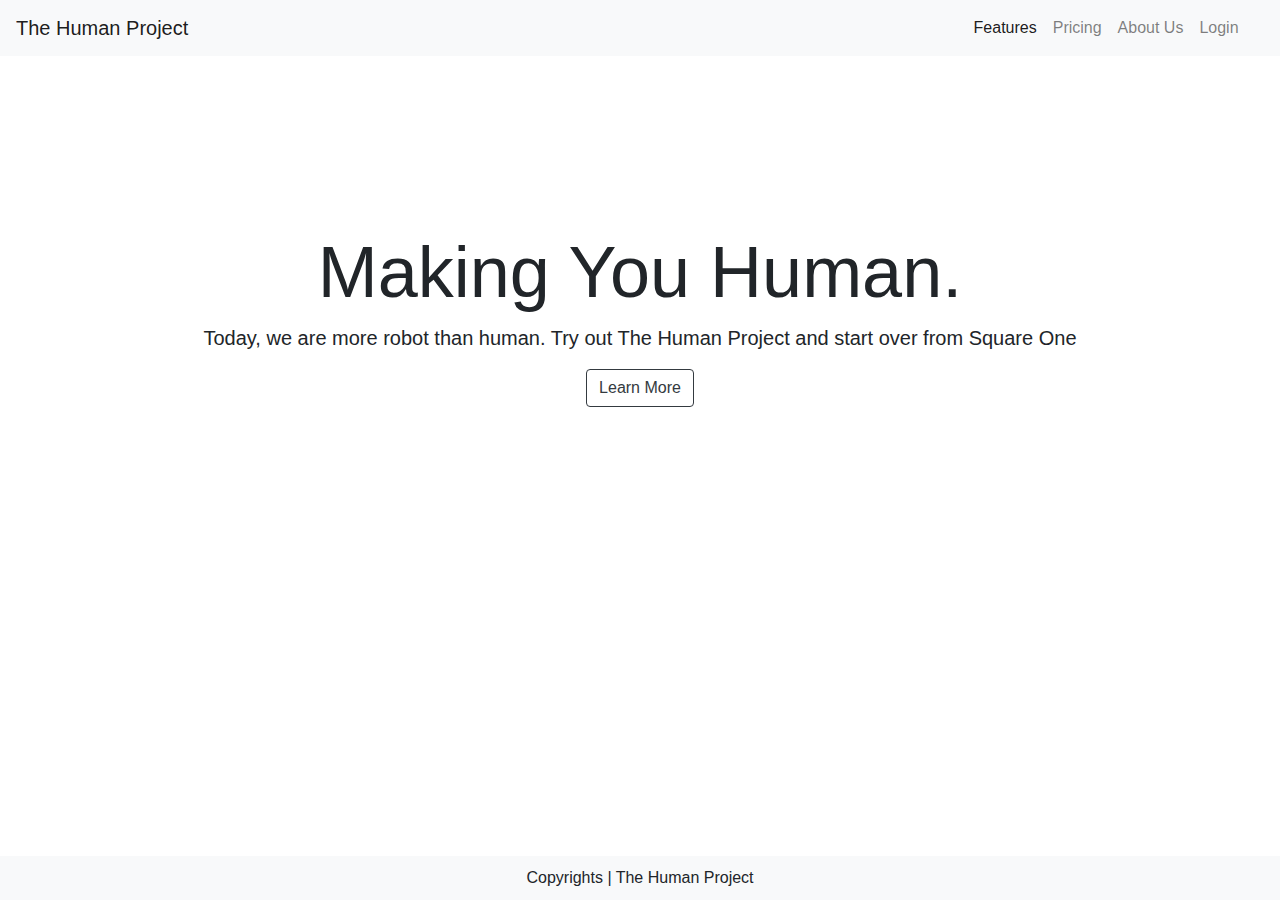
<file: index.html>
<!DOCTYPE html>
<html lang="en">
  <head>
    <meta charset="utf-8" />
    <meta http-equiv="X-UA-Compatible" content="IE=edge" />
    <title></title>
    <meta name="description" content="Human Website Landing Page" />
    <meta
      name="viewport"
      content="width=device-width, initial-scale=1, shrink-to-fit=no"
    />
    <link rel="stylesheet" href="css/bootstrap/bootstrap.css" />
    <link rel="stylesheet" href="css/site.css" />
    <script src="https://ajax.googleapis.com/ajax/libs/jquery/3.5.1/jquery.min.js"></script>
    <script>
      $(document).ready(function () {
        $("#human-nav-bar").load("html/partials/navbar.html");
      });
    </script>
  </head>

  <body>
    <header>
      <div id="human-nav-bar"></div>
    </header>
    <main>
      <div class="human-main-box text-center">
        <h1 class="display-3">Making You Human.</h1>
        <p class="lead">
          Today, we are more robot than human. Try out The Human Project and
          start over from Square One
        </p>
        <button type="button" class="btn btn-outline-dark">Learn More</button>
      </div>
    </main>
    <footer class="text-center human-footer-box fixed-bottom">
      Copyrights | The Human Project
    </footer>
  </body>
</html>
</file>
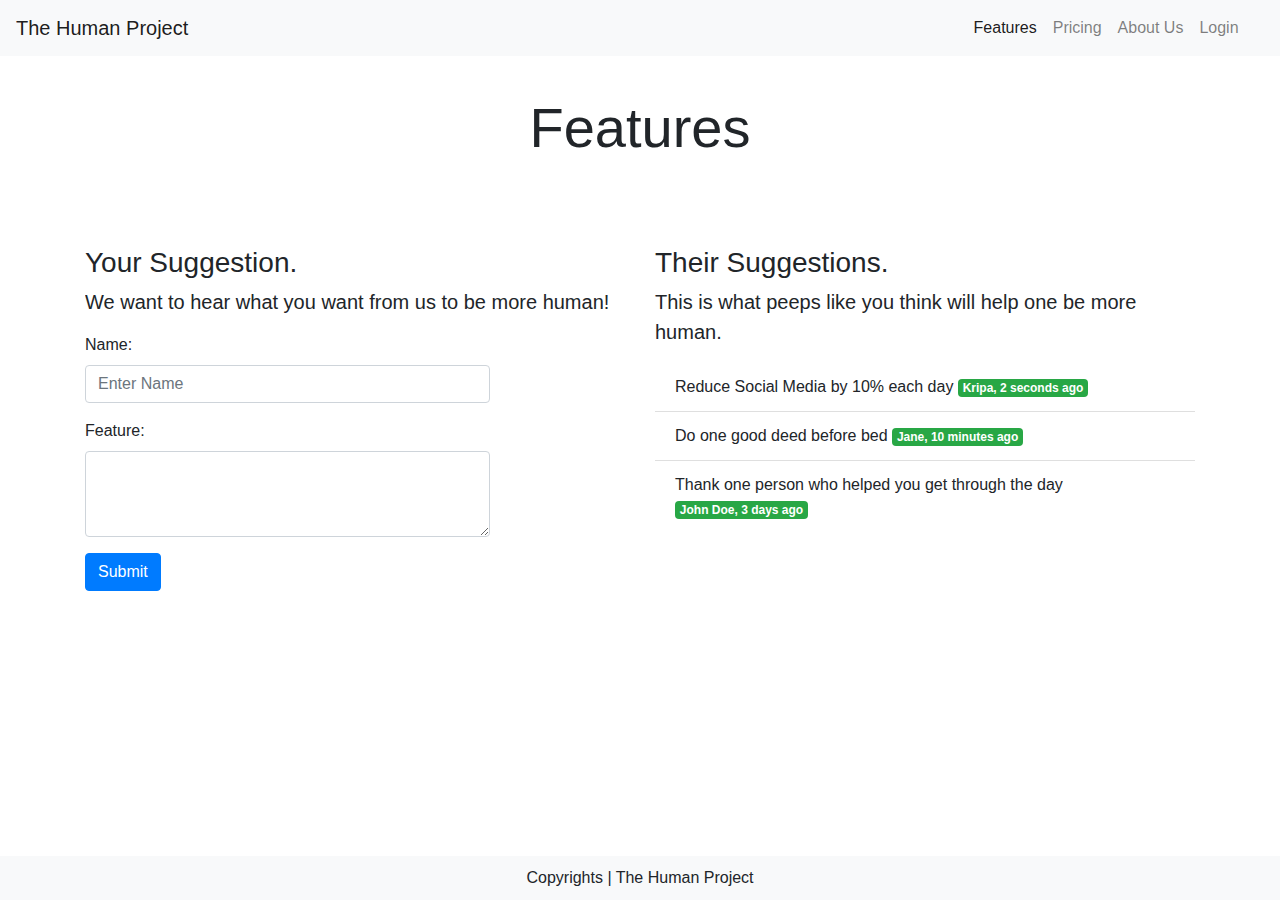
<file: html/features.html>
<!DOCTYPE html>
<html lang="en">
  <head>
    <meta charset="utf-8" />
    <meta http-equiv="X-UA-Compatible" content="IE=edge" />
    <title></title>
    <meta name="description" content="Human Website Landing Page" />
    <meta
      name="viewport"
      content="width=device-width, initial-scale=1, shrink-to-fit=no"
    />
    <link rel="stylesheet" href="../css/bootstrap/bootstrap.css" />
    <link rel="stylesheet" href="../css/site.css" />
    <script src="https://ajax.googleapis.com/ajax/libs/jquery/3.5.1/jquery.min.js"></script>
    <script>
      $(document).ready(function () {
        $("#human-nav-bar").load("partials/navbar.html");
      });
    </script>
  </head>

  <body>
    <header>
      <div id="human-nav-bar"></div>
    </header>
    <main>
      <div class="text-center human-features-box">
        <h1 class="display-4">Features</h1>
        <div class="container text-left human-features-container">
          <div class="row">
            <div class="col">
              <h3 class="font-weight-normal">Your Suggestion.</h3>
              <p class="lead">
                We want to hear what you want from us to be more human!
              </p>
              <form class="human-features-form">
                <div class="form-group">
                  <label for="exampleFormControlName">Name:</label>
                  <input
                    type="text"
                    class="form-control"
                    id="exampleFormControlName"
                    placeholder="Enter Name"
                  />
                </div>
                <div class="form-group">
                  <label for="exampleFormControlTextarea1">Feature:</label>
                  <textarea
                    class="form-control"
                    id="exampleFormControlTextarea1"
                    rows="3"
                  ></textarea>
                </div>
                <button type="submit" class="btn btn-primary">Submit</button>
              </form>
            </div>
            <div class="col">
              <h3 class="font-weight-normal">Their Suggestions.</h3>
              <p class="lead">
                This is what peeps like you think will help one be more human.
              </p>
              <ul class="list-group list-group-flush">
                <li class="list-group-item">
                  Reduce Social Media by 10% each day
                  <span class="badge badge-success"> Kripa, 2 seconds ago</span>
                </li>
                <li class="list-group-item">
                  Do one good deed before bed
                  <span class="badge badge-success"> Jane, 10 minutes ago</span>
                </li>
                <li class="list-group-item">
                  Thank one person who helped you get through the day
                  <span class="badge badge-success"> John Doe, 3 days ago</span>
                </li>
              </ul>
            </div>
          </div>
        </div>
      </div>
    </main>
    <footer class="text-center human-footer-box fixed-bottom">
      Copyrights | The Human Project
    </footer>
  </body>
</html>
</file>
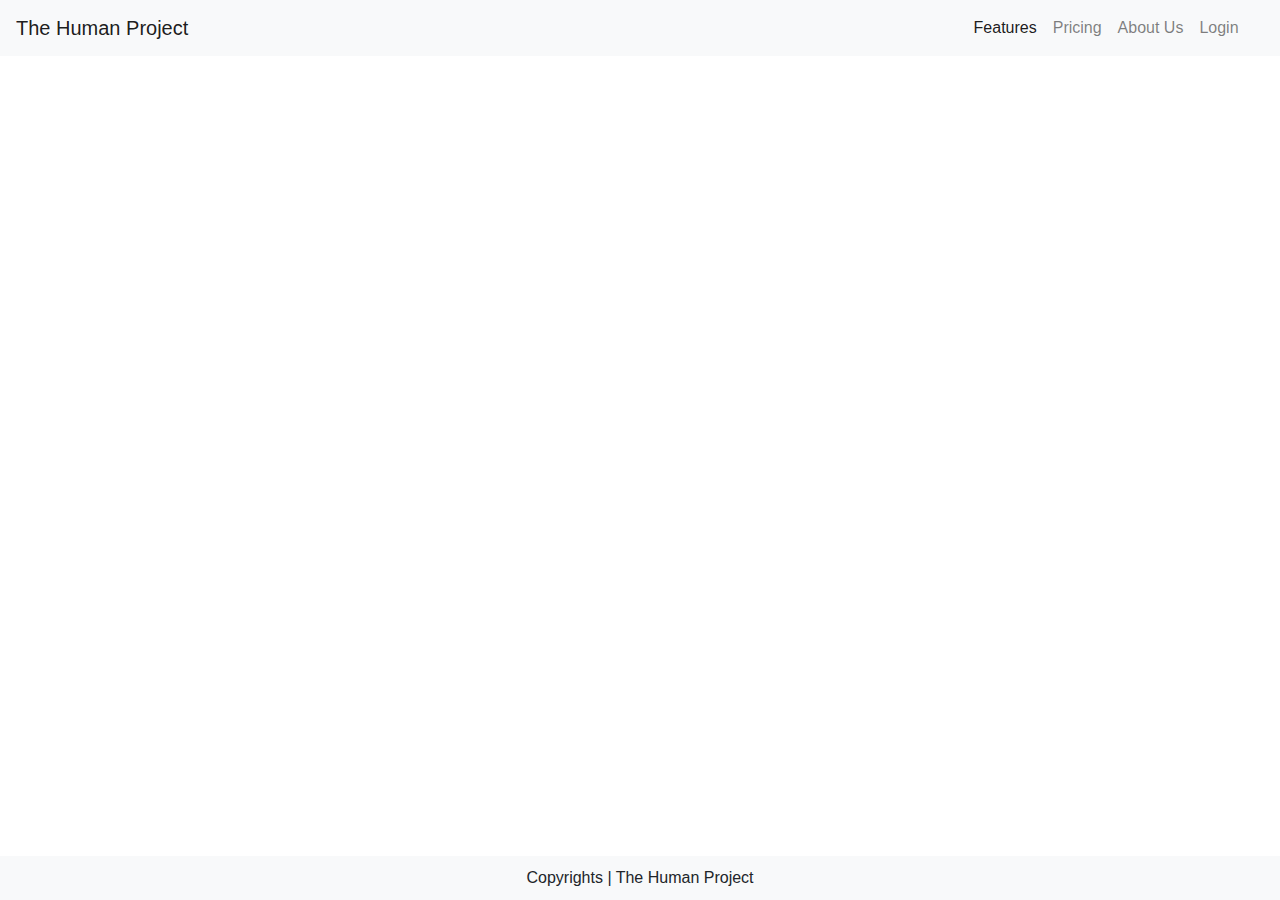
<file: html/pricing.html>
<!DOCTYPE html>
<html lang="en">
  <head>
    <meta charset="utf-8" />
    <meta http-equiv="X-UA-Compatible" content="IE=edge" />
    <title></title>
    <meta name="description" content="Human Website Landing Page" />
    <meta
      name="viewport"
      content="width=device-width, initial-scale=1, shrink-to-fit=no"
    />
    <link rel="stylesheet" href="../css/bootstrap/bootstrap.css" />
    <link rel="stylesheet" href="../css/site.css" />
    <script src="https://ajax.googleapis.com/ajax/libs/jquery/3.5.1/jquery.min.js"></script>
    <script>
      $(document).ready(function () {
        $("#human-nav-bar").load("partials/navbar.html");
      });
    </script>
  </head>

  <body>
    <header>
      <div id="human-nav-bar"></div>
    </header>
    <main></main>
    <footer class="text-center human-footer-box fixed-bottom">
      Copyrights | The Human Project
    </footer>
  </body>
</html>
</file>
<file: css/site.css>
.human-navbar-right {
  margin-left: 61%;
}

.human-footer-box {
  background-color: #f8f9fa;
  padding: 10px;
}

/* Index.html CSS */
.human-main-box {
  margin: 13.5%;
}

/* Features.html CSS*/
.human-features-box {
  margin: 3%;
}

.human-features-container {
  margin-top: 7%;
}

.human-features-form {
  margin-right: 25%;
}
</file>
